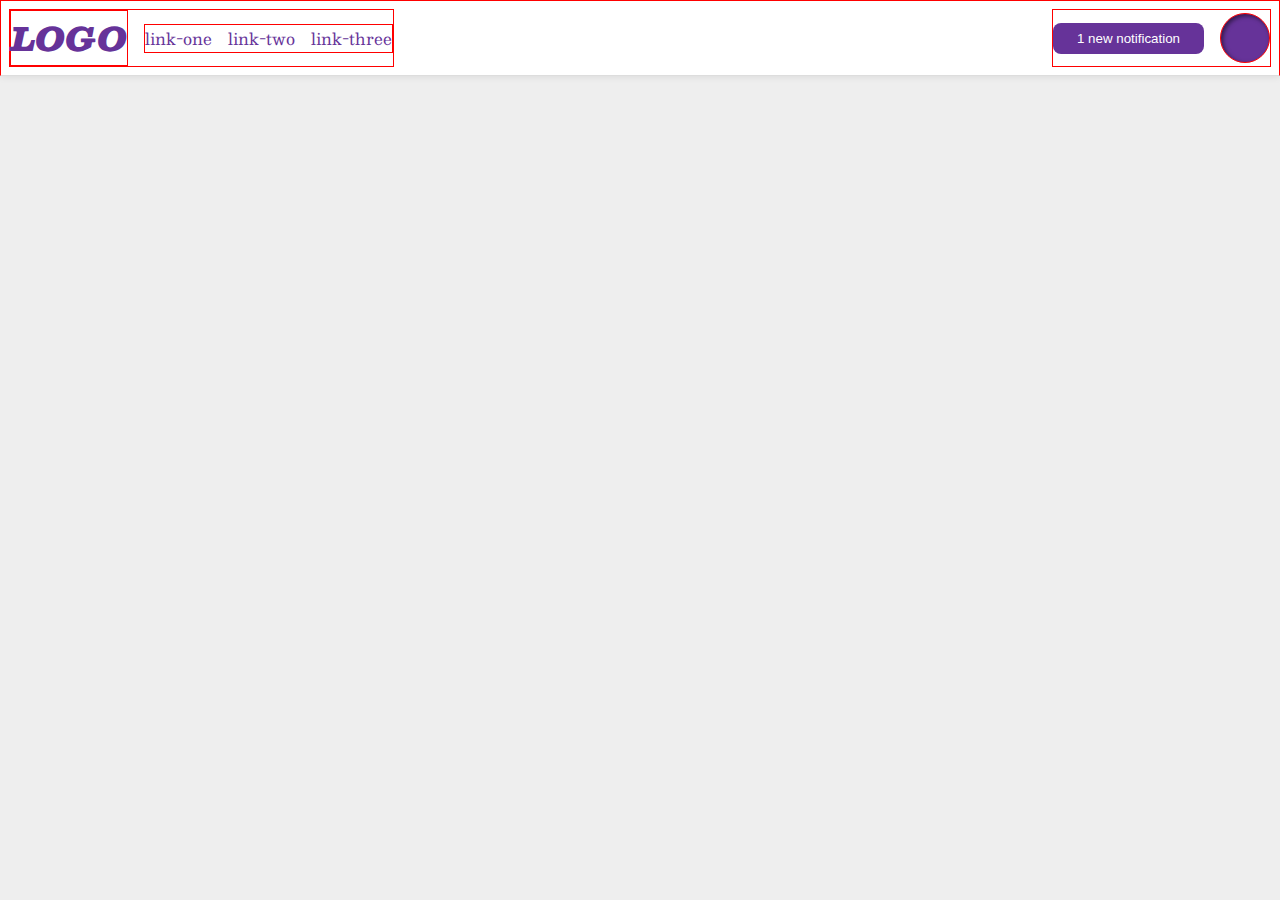
<file: flex/03-flex-header-2/index.html>
<!DOCTYPE html>
<html lang="en">
  <head>
    <meta charset="UTF-8">
    <meta http-equiv="X-UA-Compatible" content="IE=edge">
    <meta name="viewport" content="width=device-width, initial-scale=1.0">
    <title>Flex Header 2</title>
    <link rel="stylesheet" href="style.css">
  </head>
  <body>
    <div class="header">
      <div class="left">
        <div class="logo">
          LOGO
        </div>
        <ul class="links">
          <li><a href="google.com">link-one</a></li>
          <li><a href="google.com">link-two</a></li>
          <li><a href="google.com">link-three</a></li>
        </ul>
      </div>
      <div class="profile-info">
        <button class="notifications">
          1 new notification
        </button>
        <div class="profile-image"></div>
      </div>
    </div>
  </body>
</html>
</file>
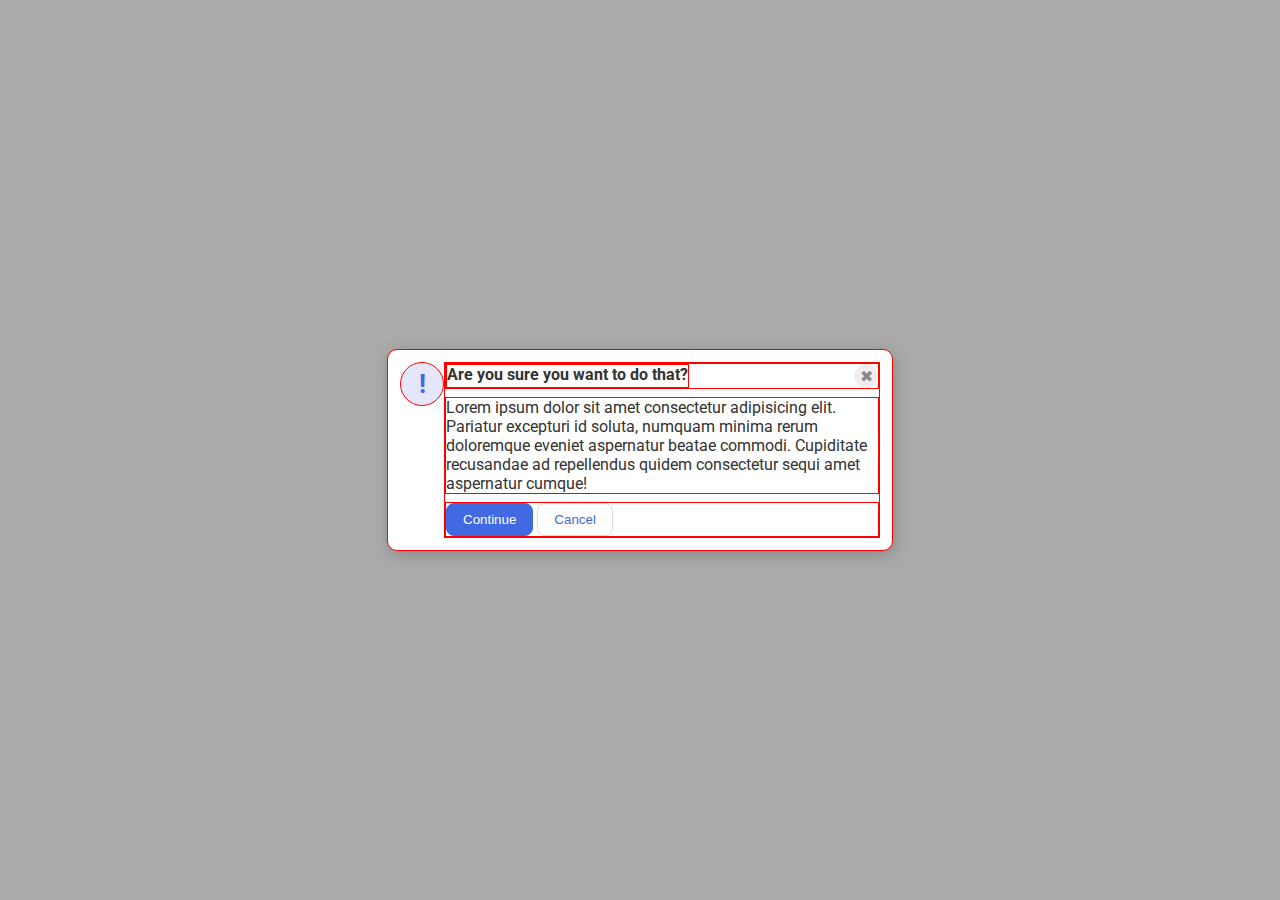
<file: flex/05-flex-modal/index.html>
<!DOCTYPE html>
<html lang="en">
  <head>
    <meta charset="UTF-8">
    <meta http-equiv="X-UA-Compatible" content="IE=edge">
    <meta name="viewport" content="width=device-width, initial-scale=1.0">
    <link rel="stylesheet" href="style.css">
    <title>Modal</title>
  </head>
  <body>
    <div class="modal">
      <div class="icon">!</div>
      <div class="right">
        <div class="top">
          <div class="header">Are you sure you want to do that?</div>
          <button class="close-button">✖</button>
        </div>
        <div class="text">Lorem ipsum dolor sit amet consectetur adipisicing elit. Pariatur excepturi id soluta, numquam minima rerum doloremque eveniet aspernatur beatae commodi. Cupiditate recusandae ad repellendus quidem consectetur sequi amet aspernatur cumque!</div>
        <div class="bottom">
          <button class="continue">Continue</button>
          <button class="cancel">Cancel</button>
        </div>
      </div>
    </div>
  </body>
</html>
</file>
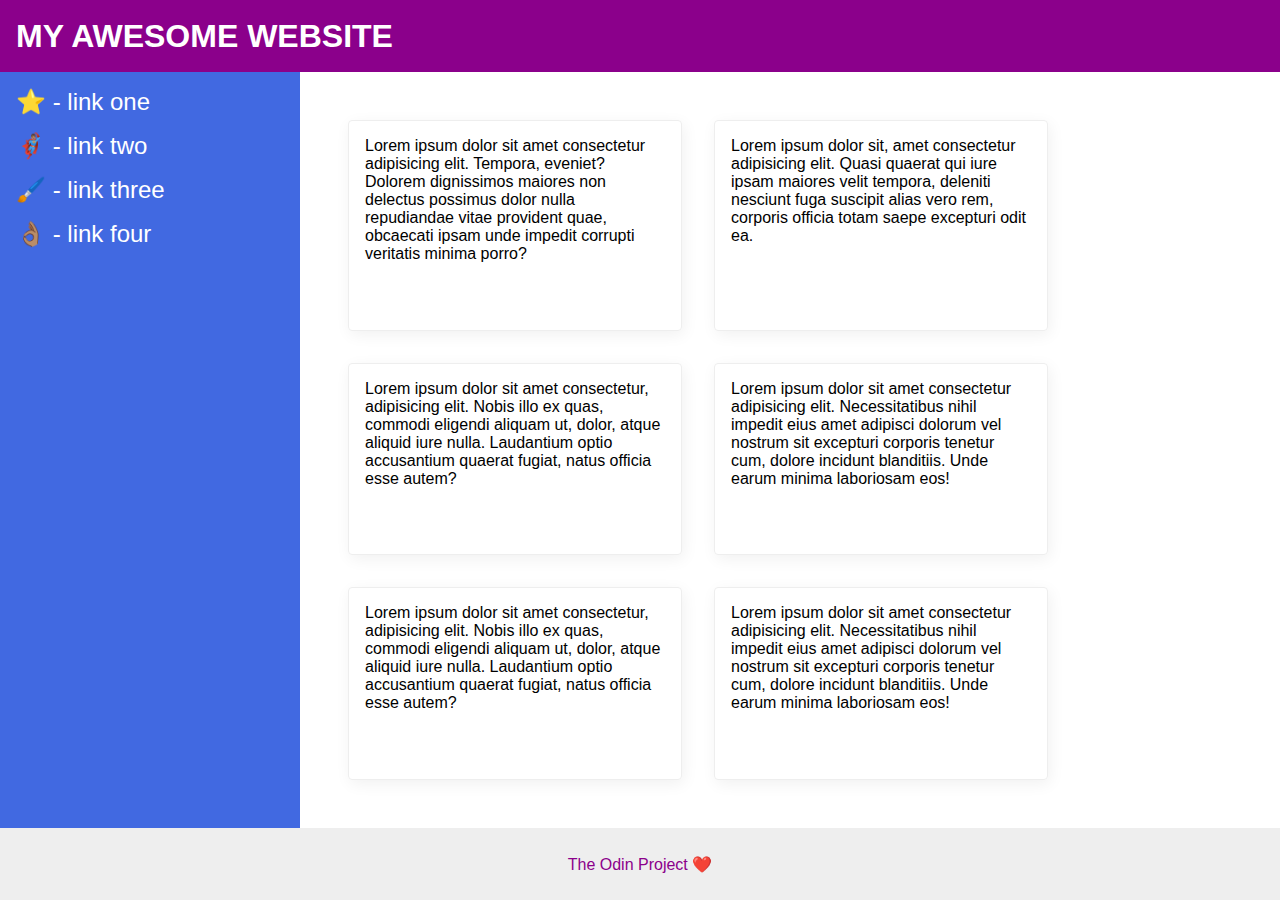
<file: flex/07-flex-layout-2/index.html>
<!DOCTYPE html>
<html lang="en">
  <head>
    <meta charset="UTF-8">
    <meta http-equiv="X-UA-Compatible" content="IE=edge">
    <meta name="viewport" content="width=device-width, initial-scale=1.0">
    <title>The Holy Grail</title>
    <link rel="stylesheet" href="style.css">
  </head>
  <body>
    <div class="header">
      MY AWESOME WEBSITE
    </div>
    <div class="center">
      <div class="sidebar">
        <ul>
          <li><a href="#">⭐ - link one</a></li>
          <li><a href="#">🦸🏽‍♂️ - link two</a></li>
          <li><a href="#">🖌️ - link three</a></li>
          <li><a href="#">👌🏽 - link four</a></li>
        </ul>
      </div>
      
      <div class="content">
        <div class="card">Lorem ipsum dolor sit amet consectetur adipisicing elit. Tempora, eveniet? Dolorem dignissimos maiores non delectus possimus dolor nulla repudiandae vitae provident quae, obcaecati ipsam unde impedit corrupti veritatis minima porro?</div>
        <div class="card">Lorem ipsum dolor sit, amet consectetur adipisicing elit. Quasi quaerat qui iure ipsam maiores velit tempora, deleniti nesciunt fuga suscipit alias vero rem, corporis officia totam saepe excepturi odit ea.</div>
        <div class="card">Lorem ipsum dolor sit amet consectetur, adipisicing elit. Nobis illo ex quas, commodi eligendi aliquam ut, dolor, atque aliquid iure nulla. Laudantium optio accusantium quaerat fugiat, natus officia esse autem?</div>
        <div class="card">Lorem ipsum dolor sit amet consectetur adipisicing elit. Necessitatibus nihil impedit eius amet adipisci dolorum vel nostrum sit excepturi corporis tenetur cum, dolore incidunt blanditiis. Unde earum minima laboriosam eos!</div>
        <div class="card">Lorem ipsum dolor sit amet consectetur, adipisicing elit. Nobis illo ex quas, commodi eligendi aliquam ut, dolor, atque aliquid iure nulla. Laudantium optio accusantium quaerat fugiat, natus officia esse autem?</div>
        <div class="card">Lorem ipsum dolor sit amet consectetur adipisicing elit. Necessitatibus nihil impedit eius amet adipisci dolorum vel nostrum sit excepturi corporis tenetur cum, dolore incidunt blanditiis. Unde earum minima laboriosam eos!</div>
      </div>  
    </div>
    
    <div class="footer">
      The Odin Project ❤️
    </div>
  </body>
</html>
</file>
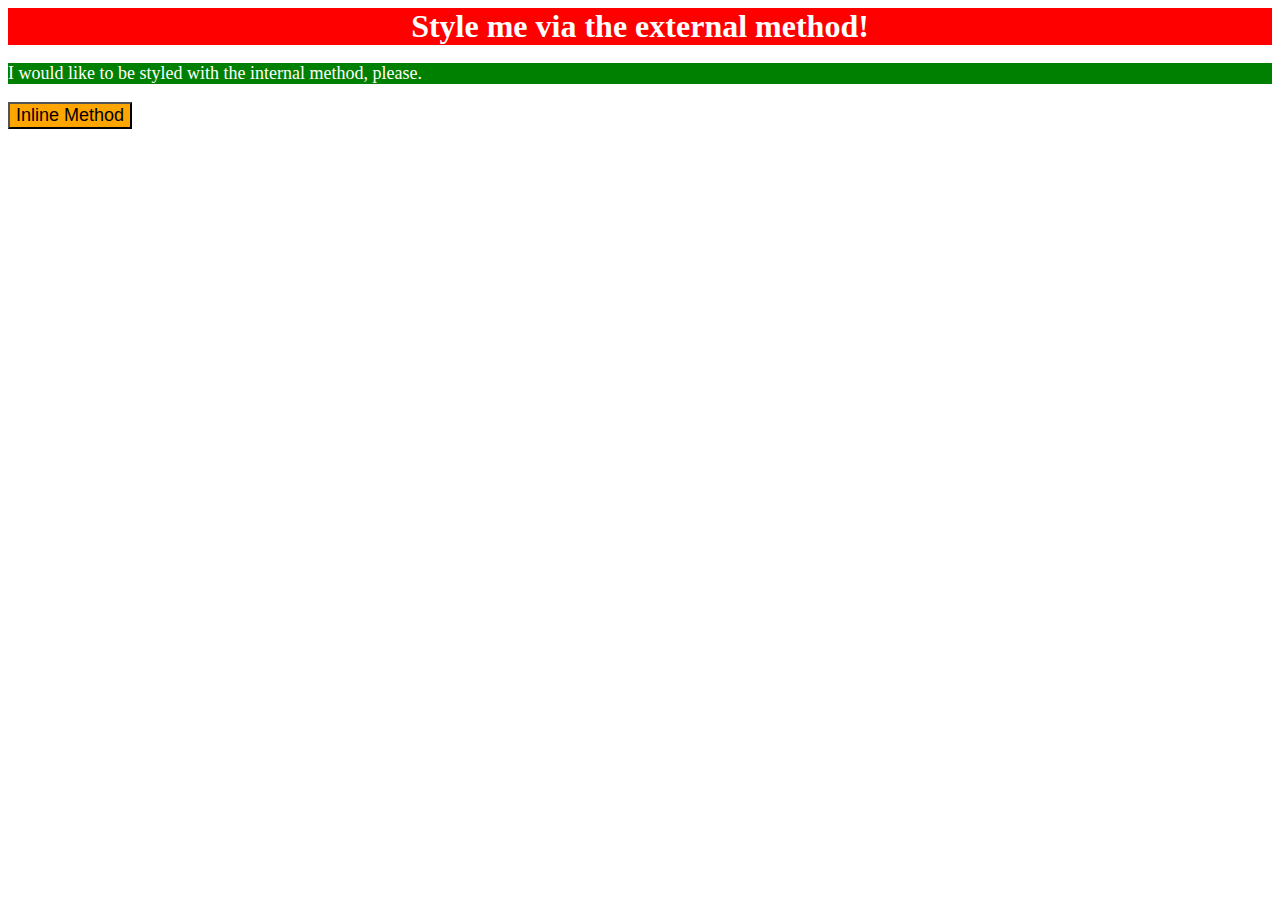
<file: foundations/01-css-methods/index.html>
<!DOCTYPE html>
<html lang="en">
  <head>
    <link rel="stylesheet" href="./styles.css">
    <meta charset="UTF-8">
    <meta http-equiv="X-UA-Compatible" content="IE=edge">
    <meta name="viewport" content="width=device-width, initial-scale=1.0">
    <title>Methods for Adding CSS</title>
    <style>
      p{
        background-color: green;
        color: white;
        font-size: 18px;
      }
    </style>
  </head>
  <body>
    <div>Style me via the external method!</div>
    <p>I would like to be styled with the internal method, please.</p>
    <button style="background-color: orange; font-size: 18px;">Inline Method</button>
  </body>
</html>
</file>
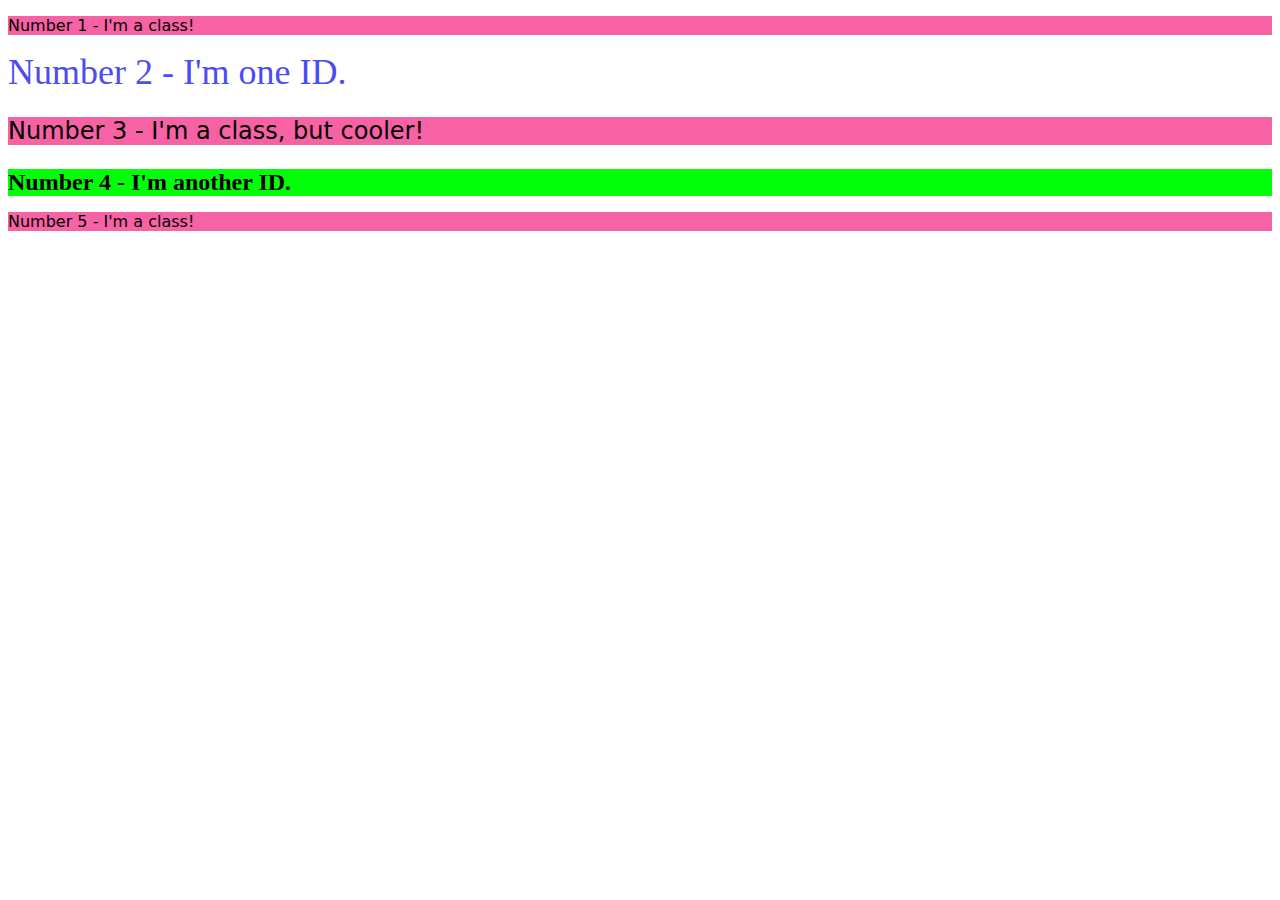
<file: foundations/02-class-id-selectors/index.html>
<!DOCTYPE html>
<html lang="en">
  <head>
    <meta charset="UTF-8">
    <meta http-equiv="X-UA-Compatible" content="IE=edge">
    <meta name="viewport" content="width=device-width, initial-scale=1.0">
    <title>Class and ID Selectors</title>
    <link rel="stylesheet" href="style.css">
  </head>
  <body>
    <p >Number 1 - I'm a class!</p>
    <div id="two">Number 2 - I'm one ID.</div>
    <p class="twofour">Number 3 - I'm a class, but cooler!</p>
    <div class="twofour" id="four">Number 4 - I'm another ID.</div>
    <p>Number 5 - I'm a class!</p>
  </body>
</html>
</file>
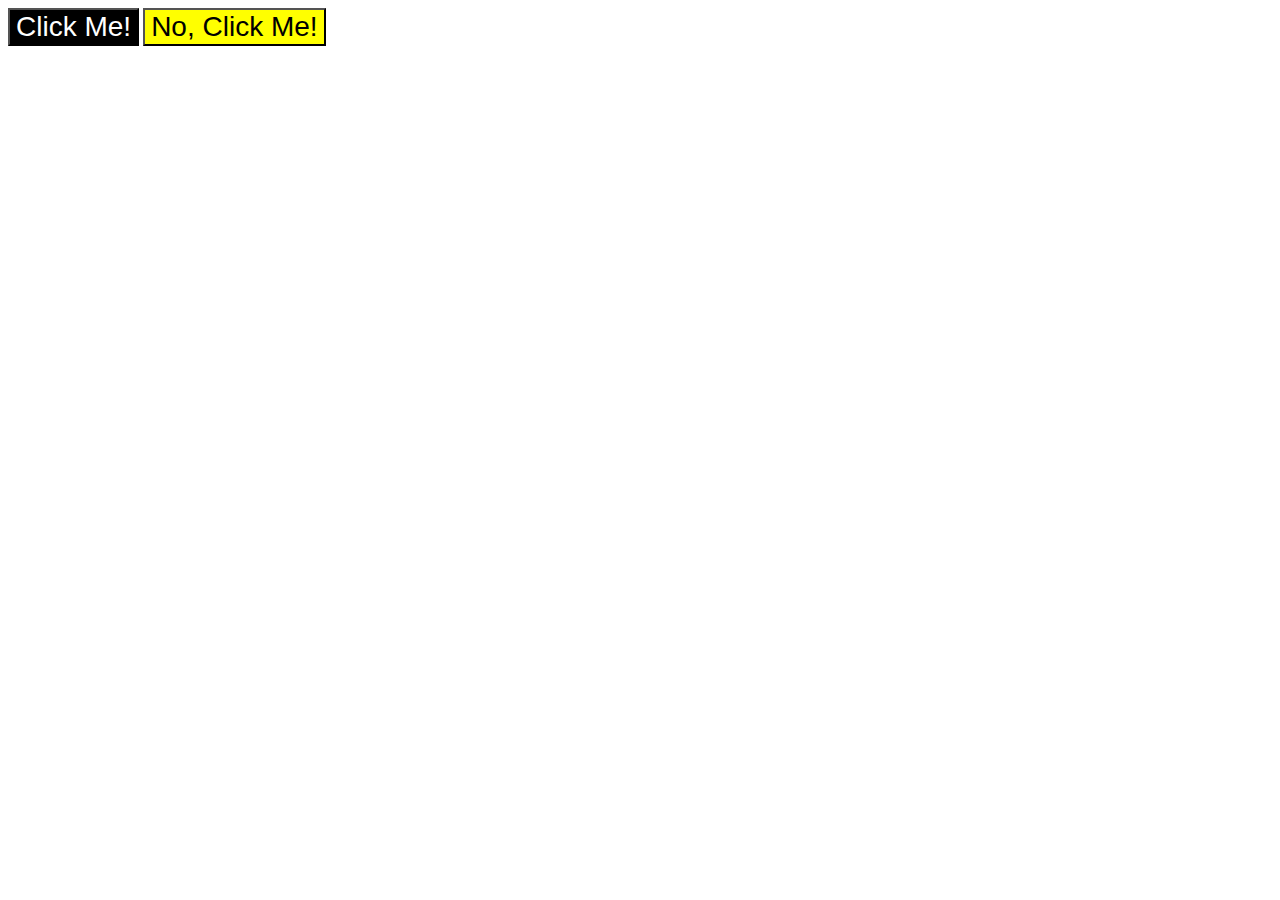
<file: foundations/03-grouping-selectors/index.html>
<!DOCTYPE html>
<html lang="en">
  <head>
    <meta charset="UTF-8">
    <meta http-equiv="X-UA-Compatible" content="IE=edge">
    <meta name="viewport" content="width=device-width, initial-scale=1.0">
    <title>Grouping Selectors</title>
    <link rel="stylesheet" href="style.css">
  </head>
  <body>
    <button class="one">Click Me!</button>
    <button class="two">No, Click Me!</button>
  </body>
</html>
</file>
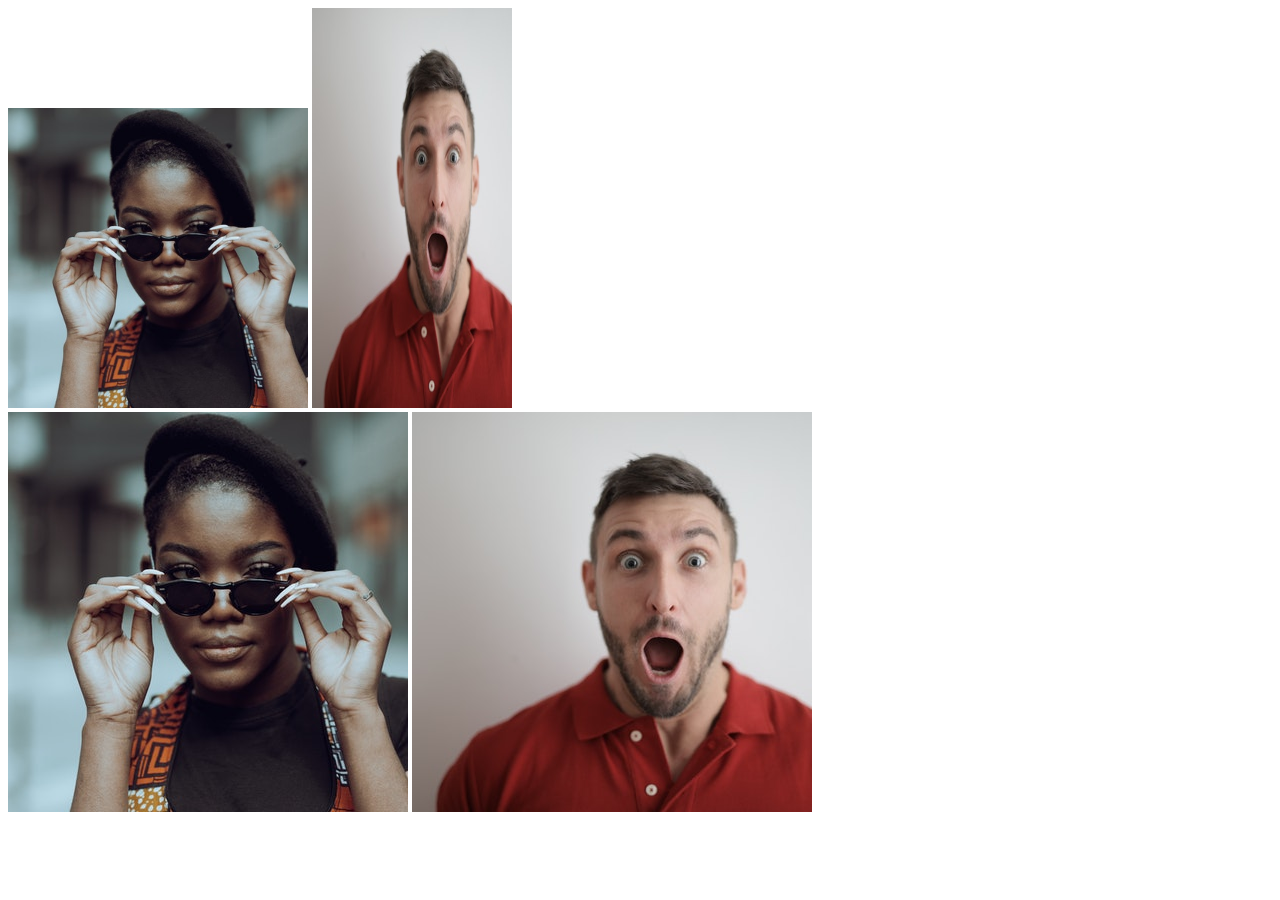
<file: foundations/04-chaining-selectors/index.html>
<!DOCTYPE html>
<html lang="en">
  <head>
    <meta charset="UTF-8">
    <meta http-equiv="X-UA-Compatible" content="IE=edge">
    <meta name="viewport" content="width=device-width, initial-scale=1.0">
    <title>Chaining Selectors</title>
    <link rel="stylesheet" href="style.css">
  </head>
  <body>
    <!-- Check image source path. Review Foundations lesson - Links and Images -->
    <!-- Use the classes BELOW this line -->
    <div>
      <img class="avatar proportioned" src="./images/pexels-katho-mutodo-8434791.jpg" alt="Woman with glasses">
      <img class="avatar distorted" src="./images/pexels-andrea-piacquadio-3777931.jpg" alt="Man with surprised expression">
    </div>
    <!-- Use the classes ABOVE this line -->
    <div>
      <img class="original proportioned" src="./images/pexels-katho-mutodo-8434791.jpg" alt="Woman with glasses">
      <img class="original distorted" src="./images/pexels-andrea-piacquadio-3777931.jpg" alt="Man with surprised expression">
    </div>
  </body>
</html>
</file>
<file: flex/03-flex-header-2/style.css>
/* this is some magical font-importing.  
you'll learn about it later. */
@import url('https://fonts.googleapis.com/css2?family=Besley:ital,wght@0,400;1,900&display=swap');

body {
  margin: 0;
  background: #eee;
  font-family: Besley, serif;
}

.header {
  background: white;
  border-bottom: 1px solid #ddd;
  box-shadow: 0 0 8px rgba(0,0,0,.1);
}

.profile-image {
  background: rebeccapurple;
  box-shadow: inset 2px 2px 4px rgba(0,0,0,.5);
  border-radius: 50%;
  width: 48px;
  height: 48px;
}

.logo {
  color: rebeccapurple;
  font-size: 32px;
  font-weight: 900;
  font-style: italic;
}

button {
  border: none;
  border-radius: 8px;
  background: rebeccapurple;
  color: white;
  padding: 8px 24px;
}

a {
  /* this removes the line under our links */
  text-decoration: none;
  color: rebeccapurple;
}

ul {
  list-style-type: none;
}

/* solution */

div, ul {
  border: 1px solid red;
}

.header {
  display: flex;
  justify-content: space-between;
  padding: 8px;
}

.left, .profile-info {
  display: flex;
  align-items: center;
  gap: 16px;
}

ul {
  display: flex;
  gap: 16px;
  margin: 0px;
  padding: 0px;
}
</file>
<file: flex/05-flex-modal/style.css>
@import url('https://fonts.googleapis.com/css2?family=Roboto:wght@400;700&display=swap');

html, body {
  height: 100%;
}

body {
  font-family: Roboto, sans-serif;
  margin: 0;
  background: #aaa;
  color: #333;
  /* I'll give you this one for free lol */
  display: flex;
  align-items: center;
  justify-content: center;
}

.modal {
  background: white;
  width: 480px;
  border-radius: 10px;
  box-shadow: 2px 4px 16px rgba(0,0,0,.2);
}

.icon {
  color: royalblue;
  font-size: 26px;
  font-weight: 700;
  background: lavender;
  width: 42px;
  height: 42px;
  border-radius: 50%;
  display: flex;
  align-items: center;
  justify-content: center;
}

.close-button {
  background: #eee;
  border-radius: 50%;
  color: #888;
  font-weight: 400;
  font-size: 16px;
  height: 24px;
  width: 24px;
  display: flex;
  align-items: center;
  justify-content: center;
  border: 1px solid #eee;
  padding: 0;
}

button {
  cursor: pointer;
  padding: 8px 16px;
  border-radius: 8px;
}

button.continue {
  background: royalblue;
  border: 1px solid royalblue;
  color: white;
}

button.cancel {
  background: white;
  border: 1px solid #ddd;
  color: royalblue;
}

/* solution */

div {
  border: 1px solid red;
}

.modal {
  display: flex;
  padding: 12px;
}

.icon {
  flex-shrink: 0;
}

.right {
  display: flex;
  flex-direction: column;
  gap: 8px;
}

.top {
  display: flex;
  justify-content: space-between;
}

.header {
  font-weight: bold;
}
</file>
<file: flex/07-flex-layout-2/style.css>
body {
  font-family: -apple-system, BlinkMacSystemFont, 'Segoe UI', Roboto, Oxygen, Ubuntu, Cantarell, 'Open Sans', 'Helvetica Neue', sans-serif;
  margin: 0;
  min-height: 100vh;
}

.header {
  height: 72px;
  background: darkmagenta;
  color: white;
}

.footer {
  height: 72px;
  background: #eee;
  color: darkmagenta;
}

.sidebar {
  width: 300px;
  background: royalblue;
  box-sizing: border-box;
}

.card {
  border: 1px solid #eee;
  box-shadow: 2px 4px 16px rgba(0,0,0,.06);
  border-radius: 4px;
}

/* solution */

body {
  display: flex;
  flex-direction: column;
}

ul {
  list-style: none;
  display: flex;
  flex-direction: column;
  gap: 16px;
  margin: 0;
  padding: 0;
}

a {
  text-decoration: none;
  color: white;
  font-size: 24px;
}

.header {
  display: flex;
  align-items: center;
  font-size: 32px;
  font-weight: 900;
  padding-left: 16px;
}

.center {
  display: flex;
  flex: 1;
}

.sidebar {
  flex: none;
  width: 300px;
  padding: 16px;
}

.content {
  display: flex;
  flex-wrap: wrap;
  padding: 32px;
}

.card {
  width: 300px;
  padding: 16px;
  margin: 16px;
}

.footer {
  display: flex;
  justify-content: center;
  align-items: center;
}
</file>
<file: foundations/01-css-methods/styles.css>
div{
    background-color: red;
    font-size: 32px;
    color: white;
    text-align: center;
    font-weight: bold;
}
</file>
<file: foundations/02-class-id-selectors/style.css>
p {
    background-color: rgb(246, 98, 164);
    font-family: Verdana, 'Dejavu Sans', sans-serif;
}

#two {
    color: rgb(76, 76, 245);
    font-size: 36px;
}

.twofour {
    font-size: 24px;
}

#four {
    background-color: rgb(0, 255, 8);
    font-weight: bold;
}
</file>
<file: foundations/03-grouping-selectors/style.css>
.one,
.two {
    font-size: 28px;
    font-family: Helvetica, 'Times New Roman', sans-serif;
}

.one {
    background-color: black;
    color: white;
}

.two {
    background-color: yellow;
}
</file>
<file: foundations/04-chaining-selectors/style.css>
/* Add CSS Styling */

.avatar.proportioned {
    height: auto;
    width: 300px;
}

.avatar.distorted {
    height: 400px;
    width: 200px;
}
</file>
